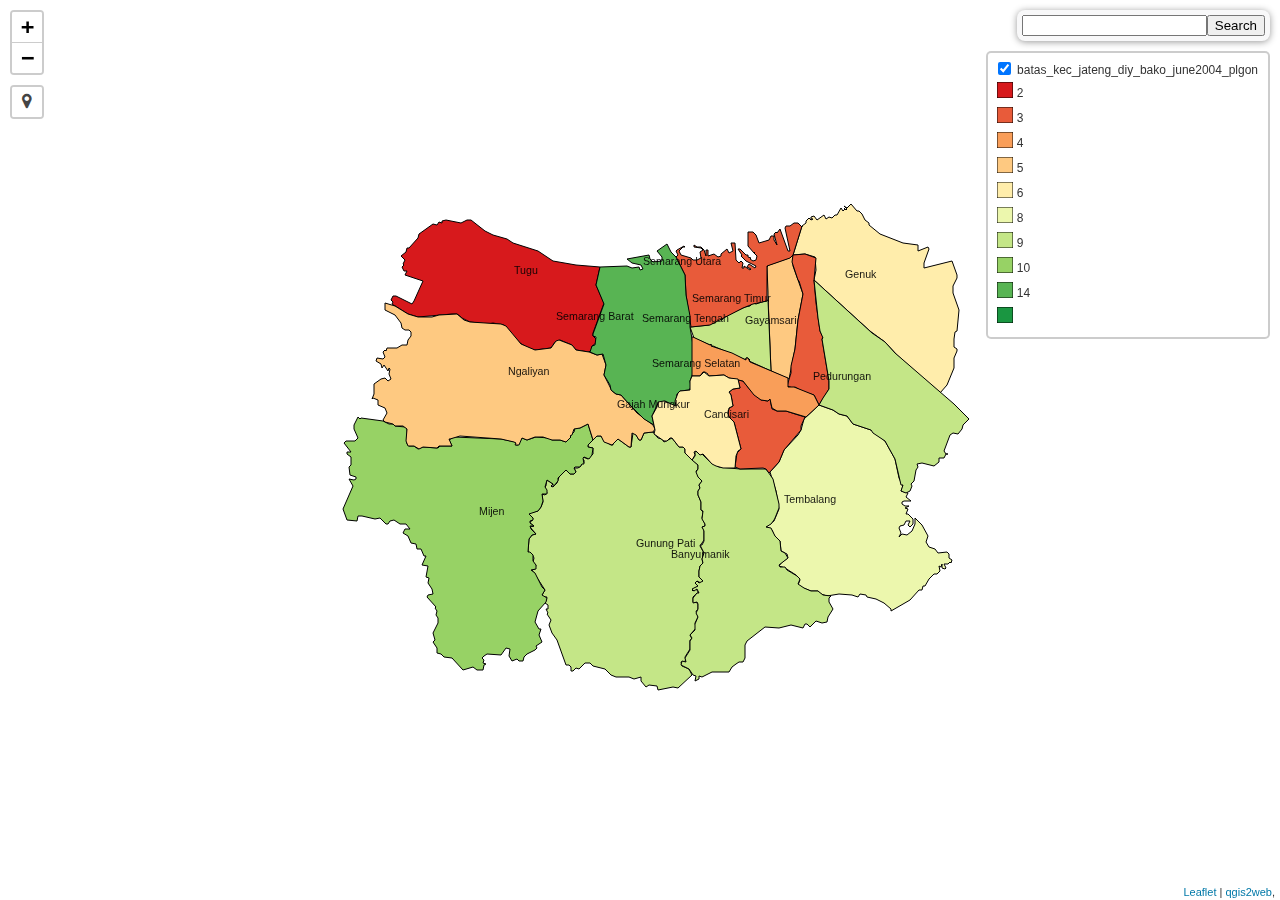
<file: DataSmaSemarang/index.html>
<!doctype html>
<html lang="en">
    <head>
        <meta charset="utf-8">
        <meta http-equiv="X-UA-Compatible" content="IE=edge">
        <meta name="viewport" content="initial-scale=1,user-scalable=no,maximum-scale=1,width=device-width">
        <meta name="mobile-web-app-capable" content="yes">
        <meta name="apple-mobile-web-app-capable" content="yes">
        <link rel="stylesheet" href="css/leaflet.css"><link rel="stylesheet" href="http://maxcdn.bootstrapcdn.com/font-awesome/4.6.1/css/font-awesome.min.css"><link rel="stylesheet" href="css/L.Control.Locate.min.css">
        <link rel="stylesheet" href="css/qgis2web.css">
        <link rel="stylesheet" href="css/Control.OSMGeocoder.css">
        <style>
        html, body, #map {
            width: 100%;
            height: 100%;
            padding: 0;
            margin: 0;
        }
        </style>
        <title></title>
    </head>
    <body>
        <div id="map">
        </div>
        <script src="js/qgis2web_expressions.js"></script>
        <script src="js/leaflet.js"></script><script src="js/L.Control.Locate.min.js"></script>
        <script src="js/leaflet.rotatedMarker.js"></script>
        <script src="js/leaflet.pattern.js"></script>
        <script src="js/leaflet-hash.js"></script>
        <script src="js/Autolinker.min.js"></script>
        <script src="js/rbush.min.js"></script>
        <script src="js/labelgun.min.js"></script>
        <script src="js/labels.js"></script>
        <script src="js/Control.OSMGeocoder.js"></script>
        <script src="js/proj4.js"></script>
        <script src="js/proj4leaflet.js"></script>
        <script src="data/batas_kec_jateng_diy_bako_june2004_plgon_0.js"></script>
        <script>
        var highlightLayer;
        function highlightFeature(e) {
            highlightLayer = e.target;

            if (e.target.feature.geometry.type === 'LineString') {
              highlightLayer.setStyle({
                color: '#ffff00',
              });
            } else {
              highlightLayer.setStyle({
                fillColor: '#ffff00',
                fillOpacity: 1
              });
            }
            highlightLayer.openPopup();
        }
        var crs = new L.Proj.CRS('EPSG:32749', '+proj=utm +zone=49 +south +datum=WGS84 +units=m +no_defs', {
            resolutions: [2800, 1400, 700, 350, 175, 84, 42, 21, 11.2, 5.6, 2.8, 1.4, 0.7, 0.35, 0.14, 0.07],
        });
        var map = L.map('map', {
            crs: crs,
            continuousWorld: false,
            worldCopyJump: false, 
            zoomControl:true, maxZoom:28, minZoom:1
        }).fitBounds([[-7.12069499432,110.229598819],[-6.92734214618,110.534362745]]);
        var hash = new L.Hash(map);
        map.attributionControl.addAttribution('<a href="https://github.com/tomchadwin/qgis2web" target="_blank">qgis2web</a>');
        L.control.locate().addTo(map);
        var bounds_group = new L.featureGroup([]);
        function setBounds() {
            map.setMaxBounds(map.getBounds());
        }
        function pop_batas_kec_jateng_diy_bako_june2004_plgon_0(feature, layer) {
            layer.on({
                mouseout: function(e) {
                    for (i in e.target._eventParents) {
                        e.target._eventParents[i].resetStyle(e.target);
                    }
                    if (typeof layer.closePopup == 'function') {
                        layer.closePopup();
                    } else {
                        layer.eachLayer(function(feature){
                            feature.closePopup()
                        });
                    }
                },
                mouseover: highlightFeature,
            });
            var popupContent = '<table>\
                    <tr>\
                        <th scope="row">PROVINSI</th>\
                        <td>' + (feature.properties['PROVINSI'] !== null ? Autolinker.link(String(feature.properties['PROVINSI'])) : '') + '</td>\
                    </tr>\
                    <tr>\
                        <th scope="row">KECAMATAN</th>\
                        <td>' + (feature.properties['KECAMATAN'] !== null ? Autolinker.link(String(feature.properties['KECAMATAN'])) : '') + '</td>\
                    </tr>\
                    <tr>\
                        <th scope="row">KABUPATEN</th>\
                        <td>' + (feature.properties['KABUPATEN'] !== null ? Autolinker.link(String(feature.properties['KABUPATEN'])) : '') + '</td>\
                    </tr>\
                    <tr>\
                        <th scope="row">Jumlah SMA</th>\
                        <td>' + (feature.properties['Jumlah SMA'] !== null ? Autolinker.link(String(feature.properties['Jumlah SMA'])) : '') + '</td>\
                    </tr>\
                </table>';
            layer.bindPopup(popupContent, {maxHeight: 400});
        }

        function style_batas_kec_jateng_diy_bako_june2004_plgon_0_0(feature) {
            switch(String(feature.properties['Jumlah SMA'])) {
                case '2':
                    return {
                pane: 'pane_batas_kec_jateng_diy_bako_june2004_plgon_0',
                opacity: 1,
                color: 'rgba(0,0,0,1.0)',
                dashArray: '',
                lineCap: 'butt',
                lineJoin: 'miter',
                weight: 1.0, 
                fill: true,
                fillOpacity: 1,
                fillColor: 'rgba(215,25,28,1.0)',
            }
                    break;
                case '3':
                    return {
                pane: 'pane_batas_kec_jateng_diy_bako_june2004_plgon_0',
                opacity: 1,
                color: 'rgba(0,0,0,1.0)',
                dashArray: '',
                lineCap: 'butt',
                lineJoin: 'miter',
                weight: 1.0, 
                fill: true,
                fillOpacity: 1,
                fillColor: 'rgba(232,91,58,1.0)',
            }
                    break;
                case '4':
                    return {
                pane: 'pane_batas_kec_jateng_diy_bako_june2004_plgon_0',
                opacity: 1,
                color: 'rgba(0,0,0,1.0)',
                dashArray: '',
                lineCap: 'butt',
                lineJoin: 'miter',
                weight: 1.0, 
                fill: true,
                fillOpacity: 1,
                fillColor: 'rgba(249,158,89,1.0)',
            }
                    break;
                case '5':
                    return {
                pane: 'pane_batas_kec_jateng_diy_bako_june2004_plgon_0',
                opacity: 1,
                color: 'rgba(0,0,0,1.0)',
                dashArray: '',
                lineCap: 'butt',
                lineJoin: 'miter',
                weight: 1.0, 
                fill: true,
                fillOpacity: 1,
                fillColor: 'rgba(254,201,129,1.0)',
            }
                    break;
                case '6':
                    return {
                pane: 'pane_batas_kec_jateng_diy_bako_june2004_plgon_0',
                opacity: 1,
                color: 'rgba(0,0,0,1.0)',
                dashArray: '',
                lineCap: 'butt',
                lineJoin: 'miter',
                weight: 1.0, 
                fill: true,
                fillOpacity: 1,
                fillColor: 'rgba(255,237,171,1.0)',
            }
                    break;
                case '8':
                    return {
                pane: 'pane_batas_kec_jateng_diy_bako_june2004_plgon_0',
                opacity: 1,
                color: 'rgba(0,0,0,1.0)',
                dashArray: '',
                lineCap: 'butt',
                lineJoin: 'miter',
                weight: 1.0, 
                fill: true,
                fillOpacity: 1,
                fillColor: 'rgba(236,247,173,1.0)',
            }
                    break;
                case '9':
                    return {
                pane: 'pane_batas_kec_jateng_diy_bako_june2004_plgon_0',
                opacity: 1,
                color: 'rgba(0,0,0,1.0)',
                dashArray: '',
                lineCap: 'butt',
                lineJoin: 'miter',
                weight: 1.0, 
                fill: true,
                fillOpacity: 1,
                fillColor: 'rgba(196,230,135,1.0)',
            }
                    break;
                case '10':
                    return {
                pane: 'pane_batas_kec_jateng_diy_bako_june2004_plgon_0',
                opacity: 1,
                color: 'rgba(0,0,0,1.0)',
                dashArray: '',
                lineCap: 'butt',
                lineJoin: 'miter',
                weight: 1.0, 
                fill: true,
                fillOpacity: 1,
                fillColor: 'rgba(151,210,101,1.0)',
            }
                    break;
                case '14':
                    return {
                pane: 'pane_batas_kec_jateng_diy_bako_june2004_plgon_0',
                opacity: 1,
                color: 'rgba(0,0,0,1.0)',
                dashArray: '',
                lineCap: 'butt',
                lineJoin: 'miter',
                weight: 1.0, 
                fill: true,
                fillOpacity: 1,
                fillColor: 'rgba(88,180,83,1.0)',
            }
                    break;
                default:
                    return {
                pane: 'pane_batas_kec_jateng_diy_bako_june2004_plgon_0',
                opacity: 1,
                color: 'rgba(0,0,0,1.0)',
                dashArray: '',
                lineCap: 'butt',
                lineJoin: 'miter',
                weight: 1.0, 
                fill: true,
                fillOpacity: 1,
                fillColor: 'rgba(26,150,65,1.0)',
            }
                    break;
            }
        }
        map.createPane('pane_batas_kec_jateng_diy_bako_june2004_plgon_0');
        map.getPane('pane_batas_kec_jateng_diy_bako_june2004_plgon_0').style.zIndex = 400;
        map.getPane('pane_batas_kec_jateng_diy_bako_june2004_plgon_0').style['mix-blend-mode'] = 'normal';
        var layer_batas_kec_jateng_diy_bako_june2004_plgon_0 = new L.geoJson(json_batas_kec_jateng_diy_bako_june2004_plgon_0, {
            attribution: '<a href=""></a>',
            pane: 'pane_batas_kec_jateng_diy_bako_june2004_plgon_0',
            onEachFeature: pop_batas_kec_jateng_diy_bako_june2004_plgon_0,
            style: style_batas_kec_jateng_diy_bako_june2004_plgon_0_0,
        });
        bounds_group.addLayer(layer_batas_kec_jateng_diy_bako_june2004_plgon_0);
        map.addLayer(layer_batas_kec_jateng_diy_bako_june2004_plgon_0);
        var osmGeocoder = new L.Control.OSMGeocoder({
            collapsed: false,
            position: 'topright',
            text: 'Search',
        });
        osmGeocoder.addTo(map);
        var baseMaps = {};
        L.control.layers(baseMaps,{'batas_kec_jateng_diy_bako_june2004_plgon<br /><table><tr><td style="text-align: center;"><img src="legend/batas_kec_jateng_diy_bako_june2004_plgon_0_20.png" /></td><td>2</td></tr><tr><td style="text-align: center;"><img src="legend/batas_kec_jateng_diy_bako_june2004_plgon_0_31.png" /></td><td>3</td></tr><tr><td style="text-align: center;"><img src="legend/batas_kec_jateng_diy_bako_june2004_plgon_0_42.png" /></td><td>4</td></tr><tr><td style="text-align: center;"><img src="legend/batas_kec_jateng_diy_bako_june2004_plgon_0_53.png" /></td><td>5</td></tr><tr><td style="text-align: center;"><img src="legend/batas_kec_jateng_diy_bako_june2004_plgon_0_64.png" /></td><td>6</td></tr><tr><td style="text-align: center;"><img src="legend/batas_kec_jateng_diy_bako_june2004_plgon_0_85.png" /></td><td>8</td></tr><tr><td style="text-align: center;"><img src="legend/batas_kec_jateng_diy_bako_june2004_plgon_0_96.png" /></td><td>9</td></tr><tr><td style="text-align: center;"><img src="legend/batas_kec_jateng_diy_bako_june2004_plgon_0_107.png" /></td><td>10</td></tr><tr><td style="text-align: center;"><img src="legend/batas_kec_jateng_diy_bako_june2004_plgon_0_148.png" /></td><td>14</td></tr><tr><td style="text-align: center;"><img src="legend/batas_kec_jateng_diy_bako_june2004_plgon_0_9.png" /></td><td></td></tr></table>': layer_batas_kec_jateng_diy_bako_june2004_plgon_0,},{collapsed:false}).addTo(map);
        setBounds();
        var i = 0;
        layer_batas_kec_jateng_diy_bako_june2004_plgon_0.eachLayer(function(layer) {
            var context = {
                feature: layer.feature,
                variables: {}
            };
            layer.bindTooltip((layer.feature.properties['KECAMATAN'] !== null?String('<div style="color: #000000; font-size: 8pt; font-family: \'MS Shell Dlg 2\', sans-serif;">' + layer.feature.properties['KECAMATAN']) + '</div>':''), {permanent: true, offset: [-0, -16], className: 'css_batas_kec_jateng_diy_bako_june2004_plgon_0'});
            labels.push(layer);
            totalMarkers += 1;
              layer.added = true;
              addLabel(layer, i);
              i++;
        });
        resetLabels([layer_bataskecjatengdiybakojune2004plgon_0]);
        map.on("zoomend", function(){
            resetLabels([layer_bataskecjatengdiybakojune2004plgon_0]);
        });
        map.on("layeradd", function(){
            resetLabels([layer_bataskecjatengdiybakojune2004plgon_0]);
        });
        map.on("layerremove", function(){
            resetLabels([layer_bataskecjatengdiybakojune2004plgon_0]);
        });
        </script>
    </body>
</html>
</file>
<file: DataSmaSemarang/css/leaflet.css>
/* required styles */

.leaflet-pane,
.leaflet-tile,
.leaflet-marker-icon,
.leaflet-marker-shadow,
.leaflet-tile-container,
.leaflet-pane > svg,
.leaflet-pane > canvas,
.leaflet-zoom-box,
.leaflet-image-layer,
.leaflet-layer {
	position: absolute;
	left: 0;
	top: 0;
	}
.leaflet-container {
	overflow: hidden;
	}
.leaflet-tile,
.leaflet-marker-icon,
.leaflet-marker-shadow {
	-webkit-user-select: none;
	   -moz-user-select: none;
	        user-select: none;
	  -webkit-user-drag: none;
	}
/* Safari renders non-retina tile on retina better with this, but Chrome is worse */
.leaflet-safari .leaflet-tile {
	image-rendering: -webkit-optimize-contrast;
	}
/* hack that prevents hw layers "stretching" when loading new tiles */
.leaflet-safari .leaflet-tile-container {
	width: 1600px;
	height: 1600px;
	-webkit-transform-origin: 0 0;
	}
.leaflet-marker-icon,
.leaflet-marker-shadow {
	display: block;
	}
/* .leaflet-container svg: reset svg max-width decleration shipped in Joomla! (joomla.org) 3.x */
/* .leaflet-container img: map is broken in FF if you have max-width: 100% on tiles */
.leaflet-container .leaflet-overlay-pane svg,
.leaflet-container .leaflet-marker-pane img,
.leaflet-container .leaflet-shadow-pane img,
.leaflet-container .leaflet-tile-pane img,
.leaflet-container img.leaflet-image-layer {
	max-width: none !important;
	}

.leaflet-container.leaflet-touch-zoom {
	-ms-touch-action: pan-x pan-y;
	touch-action: pan-x pan-y;
	}
.leaflet-container.leaflet-touch-drag {
	-ms-touch-action: pinch-zoom;
	}
.leaflet-container.leaflet-touch-drag.leaflet-touch-zoom {
	-ms-touch-action: none;
	touch-action: none;
}
.leaflet-container {
	-webkit-tap-highlight-color: transparent;
}
.leaflet-container a {
	-webkit-tap-highlight-color: rgba(51, 181, 229, 0.4);
}
.leaflet-tile {
	filter: inherit;
	visibility: hidden;
	}
.leaflet-tile-loaded {
	visibility: inherit;
	}
.leaflet-zoom-box {
	width: 0;
	height: 0;
	-moz-box-sizing: border-box;
	     box-sizing: border-box;
	z-index: 800;
	}
/* workaround for https://bugzilla.mozilla.org/show_bug.cgi?id=888319 */
.leaflet-overlay-pane svg {
	-moz-user-select: none;
	}

.leaflet-pane         { z-index: 400; }

.leaflet-tile-pane    { z-index: 200; }
.leaflet-overlay-pane { z-index: 400; }
.leaflet-shadow-pane  { z-index: 500; }
.leaflet-marker-pane  { z-index: 600; }
.leaflet-tooltip-pane   { z-index: 650; }
.leaflet-popup-pane   { z-index: 700; }

.leaflet-map-pane canvas { z-index: 100; }
.leaflet-map-pane svg    { z-index: 200; }

.leaflet-vml-shape {
	width: 1px;
	height: 1px;
	}
.lvml {
	behavior: url(#default#VML);
	display: inline-block;
	position: absolute;
	}


/* control positioning */

.leaflet-control {
	position: relative;
	z-index: 800;
	pointer-events: visiblePainted; /* IE 9-10 doesn't have auto */
	pointer-events: auto;
	}
.leaflet-top,
.leaflet-bottom {
	position: absolute;
	z-index: 1000;
	pointer-events: none;
	}
.leaflet-top {
	top: 0;
	}
.leaflet-right {
	right: 0;
	}
.leaflet-bottom {
	bottom: 0;
	}
.leaflet-left {
	left: 0;
	}
.leaflet-control {
	float: left;
	clear: both;
	}
.leaflet-right .leaflet-control {
	float: right;
	}
.leaflet-top .leaflet-control {
	margin-top: 10px;
	}
.leaflet-bottom .leaflet-control {
	margin-bottom: 10px;
	}
.leaflet-left .leaflet-control {
	margin-left: 10px;
	}
.leaflet-right .leaflet-control {
	margin-right: 10px;
	}


/* zoom and fade animations */

.leaflet-fade-anim .leaflet-tile {
	will-change: opacity;
	}
.leaflet-fade-anim .leaflet-popup {
	opacity: 0;
	-webkit-transition: opacity 0.2s linear;
	   -moz-transition: opacity 0.2s linear;
	     -o-transition: opacity 0.2s linear;
	        transition: opacity 0.2s linear;
	}
.leaflet-fade-anim .leaflet-map-pane .leaflet-popup {
	opacity: 1;
	}
.leaflet-zoom-animated {
	-webkit-transform-origin: 0 0;
	    -ms-transform-origin: 0 0;
	        transform-origin: 0 0;
	}
.leaflet-zoom-anim .leaflet-zoom-animated {
	will-change: transform;
	}
.leaflet-zoom-anim .leaflet-zoom-animated {
	-webkit-transition: -webkit-transform 0.25s cubic-bezier(0,0,0.25,1);
	   -moz-transition:    -moz-transform 0.25s cubic-bezier(0,0,0.25,1);
	     -o-transition:      -o-transform 0.25s cubic-bezier(0,0,0.25,1);
	        transition:         transform 0.25s cubic-bezier(0,0,0.25,1);
	}
.leaflet-zoom-anim .leaflet-tile,
.leaflet-pan-anim .leaflet-tile {
	-webkit-transition: none;
	   -moz-transition: none;
	     -o-transition: none;
	        transition: none;
	}

.leaflet-zoom-anim .leaflet-zoom-hide {
	visibility: hidden;
	}


/* cursors */

.leaflet-interactive {
	cursor: pointer;
	}
.leaflet-grab {
	cursor: -webkit-grab;
	cursor:    -moz-grab;
	}
.leaflet-crosshair,
.leaflet-crosshair .leaflet-interactive {
	cursor: crosshair;
	}
.leaflet-popup-pane,
.leaflet-control {
	cursor: auto;
	}
.leaflet-dragging .leaflet-grab,
.leaflet-dragging .leaflet-grab .leaflet-interactive,
.leaflet-dragging .leaflet-marker-draggable {
	cursor: move;
	cursor: -webkit-grabbing;
	cursor:    -moz-grabbing;
	}

/* marker & overlays interactivity */
.leaflet-marker-icon,
.leaflet-marker-shadow,
.leaflet-image-layer,
.leaflet-pane > svg path,
.leaflet-tile-container {
	pointer-events: none;
	}

.leaflet-marker-icon.leaflet-interactive,
.leaflet-image-layer.leaflet-interactive,
.leaflet-pane > svg path.leaflet-interactive {
	pointer-events: visiblePainted; /* IE 9-10 doesn't have auto */
	pointer-events: auto;
	}

/* visual tweaks */

.leaflet-container {
	background: #ddd;
	outline: 0;
	}
.leaflet-container a {
	color: #0078A8;
	}
.leaflet-container a.leaflet-active {
	outline: 2px solid orange;
	}
.leaflet-zoom-box {
	border: 2px dotted #38f;
	background: rgba(255,255,255,0.5);
	}


/* general typography */
.leaflet-container {
	font: 12px/1.5 "Helvetica Neue", Arial, Helvetica, sans-serif;
	}


/* general toolbar styles */

.leaflet-bar {
	box-shadow: 0 1px 5px rgba(0,0,0,0.65);
	border-radius: 4px;
	}
.leaflet-bar a,
.leaflet-bar a:hover {
	background-color: #fff;
	border-bottom: 1px solid #ccc;
	width: 26px;
	height: 26px;
	line-height: 26px;
	display: block;
	text-align: center;
	text-decoration: none;
	color: black;
	}
.leaflet-bar a,
.leaflet-control-layers-toggle {
	background-position: 50% 50%;
	background-repeat: no-repeat;
	display: block;
	}
.leaflet-bar a:hover {
	background-color: #f4f4f4;
	}
.leaflet-bar a:first-child {
	border-top-left-radius: 4px;
	border-top-right-radius: 4px;
	}
.leaflet-bar a:last-child {
	border-bottom-left-radius: 4px;
	border-bottom-right-radius: 4px;
	border-bottom: none;
	}
.leaflet-bar a.leaflet-disabled {
	cursor: default;
	background-color: #f4f4f4;
	color: #bbb;
	}

.leaflet-touch .leaflet-bar a {
	width: 30px;
	height: 30px;
	line-height: 30px;
	}
.leaflet-touch .leaflet-bar a:first-child {
	border-top-left-radius: 2px;
	border-top-right-radius: 2px;
	}
.leaflet-touch .leaflet-bar a:last-child {
	border-bottom-left-radius: 2px;
	border-bottom-right-radius: 2px;
	}

/* zoom control */

.leaflet-control-zoom-in,
.leaflet-control-zoom-out {
	font: bold 18px 'Lucida Console', Monaco, monospace;
	text-indent: 1px;
	}

.leaflet-touch .leaflet-control-zoom-in, .leaflet-touch .leaflet-control-zoom-out  {
	font-size: 22px;
	}


/* layers control */

.leaflet-control-layers {
	box-shadow: 0 1px 5px rgba(0,0,0,0.4);
	background: #fff;
	border-radius: 5px;
	}
.leaflet-control-layers-toggle {
	background-image: url(images/layers.png);
	width: 36px;
	height: 36px;
	}
.leaflet-retina .leaflet-control-layers-toggle {
	background-image: url(images/layers-2x.png);
	background-size: 26px 26px;
	}
.leaflet-touch .leaflet-control-layers-toggle {
	width: 44px;
	height: 44px;
	}
.leaflet-control-layers .leaflet-control-layers-list,
.leaflet-control-layers-expanded .leaflet-control-layers-toggle {
	display: none;
	}
.leaflet-control-layers-expanded .leaflet-control-layers-list {
	display: block;
	position: relative;
	}
.leaflet-control-layers-expanded {
	padding: 6px 10px 6px 6px;
	color: #333;
	background: #fff;
	}
.leaflet-control-layers-scrollbar {
	overflow-y: scroll;
	overflow-x: hidden;
	padding-right: 5px;
	}
.leaflet-control-layers-selector {
	margin-top: 2px;
	position: relative;
	top: 1px;
	}
.leaflet-control-layers label {
	display: block;
	}
.leaflet-control-layers-separator {
	height: 0;
	border-top: 1px solid #ddd;
	margin: 5px -10px 5px -6px;
	}

/* Default icon URLs */
.leaflet-default-icon-path {
	background-image: url(images/marker-icon.png);
	}


/* attribution and scale controls */

.leaflet-container .leaflet-control-attribution {
	background: #fff;
	background: rgba(255, 255, 255, 0.7);
	margin: 0;
	}
.leaflet-control-attribution,
.leaflet-control-scale-line {
	padding: 0 5px;
	color: #333;
	}
.leaflet-control-attribution a {
	text-decoration: none;
	}
.leaflet-control-attribution a:hover {
	text-decoration: underline;
	}
.leaflet-container .leaflet-control-attribution,
.leaflet-container .leaflet-control-scale {
	font-size: 11px;
	}
.leaflet-left .leaflet-control-scale {
	margin-left: 5px;
	}
.leaflet-bottom .leaflet-control-scale {
	margin-bottom: 5px;
	}
.leaflet-control-scale-line {
	border: 2px solid #777;
	border-top: none;
	line-height: 1.1;
	padding: 2px 5px 1px;
	font-size: 11px;
	white-space: nowrap;
	overflow: hidden;
	-moz-box-sizing: border-box;
	     box-sizing: border-box;

	background: #fff;
	background: rgba(255, 255, 255, 0.5);
	}
.leaflet-control-scale-line:not(:first-child) {
	border-top: 2px solid #777;
	border-bottom: none;
	margin-top: -2px;
	}
.leaflet-control-scale-line:not(:first-child):not(:last-child) {
	border-bottom: 2px solid #777;
	}

.leaflet-touch .leaflet-control-attribution,
.leaflet-touch .leaflet-control-layers,
.leaflet-touch .leaflet-bar {
	box-shadow: none;
	}
.leaflet-touch .leaflet-control-layers,
.leaflet-touch .leaflet-bar {
	border: 2px solid rgba(0,0,0,0.2);
	background-clip: padding-box;
	}


/* popup */

.leaflet-popup {
	position: absolute;
	text-align: center;
	margin-bottom: 20px;
	}
.leaflet-popup-content-wrapper {
	padding: 1px;
	text-align: left;
	border-radius: 12px;
	}
.leaflet-popup-content {
	margin: 13px 19px;
	line-height: 1.4;
	}
.leaflet-popup-content p {
	margin: 18px 0;
	}
.leaflet-popup-tip-container {
	width: 40px;
	height: 20px;
	position: absolute;
	left: 50%;
	margin-left: -20px;
	overflow: hidden;
	pointer-events: none;
	}
.leaflet-popup-tip {
	width: 17px;
	height: 17px;
	padding: 1px;

	margin: -10px auto 0;

	-webkit-transform: rotate(45deg);
	   -moz-transform: rotate(45deg);
	    -ms-transform: rotate(45deg);
	     -o-transform: rotate(45deg);
	        transform: rotate(45deg);
	}
.leaflet-popup-content-wrapper,
.leaflet-popup-tip {
	background: white;
	color: #333;
	box-shadow: 0 3px 14px rgba(0,0,0,0.4);
	}
.leaflet-container a.leaflet-popup-close-button {
	position: absolute;
	top: 0;
	right: 0;
	padding: 4px 4px 0 0;
	border: none;
	text-align: center;
	width: 18px;
	height: 14px;
	font: 16px/14px Tahoma, Verdana, sans-serif;
	color: #c3c3c3;
	text-decoration: none;
	font-weight: bold;
	background: transparent;
	}
.leaflet-container a.leaflet-popup-close-button:hover {
	color: #999;
	}
.leaflet-popup-scrolled {
	overflow: auto;
	border-bottom: 1px solid #ddd;
	border-top: 1px solid #ddd;
	}

.leaflet-oldie .leaflet-popup-content-wrapper {
	zoom: 1;
	}
.leaflet-oldie .leaflet-popup-tip {
	width: 24px;
	margin: 0 auto;

	-ms-filter: "progid:DXImageTransform.Microsoft.Matrix(M11=0.70710678, M12=0.70710678, M21=-0.70710678, M22=0.70710678)";
	filter: progid:DXImageTransform.Microsoft.Matrix(M11=0.70710678, M12=0.70710678, M21=-0.70710678, M22=0.70710678);
	}
.leaflet-oldie .leaflet-popup-tip-container {
	margin-top: -1px;
	}

.leaflet-oldie .leaflet-control-zoom,
.leaflet-oldie .leaflet-control-layers,
.leaflet-oldie .leaflet-popup-content-wrapper,
.leaflet-oldie .leaflet-popup-tip {
	border: 1px solid #999;
	}


/* div icon */

.leaflet-div-icon {
	background: #fff;
	border: 1px solid #666;
	}


/* Tooltip */
/* Base styles for the element that has a tooltip */
.leaflet-tooltip {
	position: absolute;
	padding: 6px;
	background-color: #fff;
	border: 1px solid #fff;
	border-radius: 3px;
	color: #222;
	white-space: nowrap;
	-webkit-user-select: none;
	-moz-user-select: none;
	-ms-user-select: none;
	user-select: none;
	pointer-events: none;
	box-shadow: 0 1px 3px rgba(0,0,0,0.4);
	}
.leaflet-tooltip.leaflet-clickable {
	cursor: pointer;
	pointer-events: auto;
	}
.leaflet-tooltip-top:before,
.leaflet-tooltip-bottom:before,
.leaflet-tooltip-left:before,
.leaflet-tooltip-right:before {
	position: absolute;
	pointer-events: none;
	border: 6px solid transparent;
	background: transparent;
	content: "";
	}

/* Directions */

.leaflet-tooltip-bottom {
	margin-top: 6px;
}
.leaflet-tooltip-top {
	margin-top: -6px;
}
.leaflet-tooltip-bottom:before,
.leaflet-tooltip-top:before {
	left: 50%;
	margin-left: -6px;
	}
.leaflet-tooltip-top:before {
	bottom: 0;
	margin-bottom: -12px;
	border-top-color: #fff;
	}
.leaflet-tooltip-bottom:before {
	top: 0;
	margin-top: -12px;
	margin-left: -6px;
	border-bottom-color: #fff;
	}
.leaflet-tooltip-left {
	margin-left: -6px;
}
.leaflet-tooltip-right {
	margin-left: 6px;
}
.leaflet-tooltip-left:before,
.leaflet-tooltip-right:before {
	top: 50%;
	margin-top: -6px;
	}
.leaflet-tooltip-left:before {
	right: 0;
	margin-right: -12px;
	border-left-color: #fff;
	}
.leaflet-tooltip-right:before {
	left: 0;
	margin-left: -12px;
	border-right-color: #fff;
	}
</file>
<file: DataSmaSemarang/css/qgis2web.css>
#map {
    background-color: #ffffff
}
th {
    text-align: left;
    vertical-align: top;
}
.info {
    padding: 6px 8px;
    font: 14px/16px Arial, Helvetica, sans-serif;
    background: white;
    background: rgba(255,255,255,0.8);
    box-shadow: 0 0 15px rgba(0,0,0,0.2);
    border-radius: 5px;
}
.info h2 {
    margin: 0 0 5px;
    color: #777;
}
.leaflet-container {
    background: #fff;
    padding-right: 10px;
}
.leaflet-popup-content {
    width:auto !important;
    padding-right:10px;
}
.leaflet-tooltip {
    background: none;
    box-shadow: none;
    border: none;
}
.leaflet-tooltip-left:before, .leaflet-tooltip-right:before {
    border: 0px;
}
</file>
<file: DataSmaSemarang/css/Control.OSMGeocoder.css>
.leaflet-control-geocoder a {
	background-position: 50% 50%;
	background-repeat: no-repeat;
	display: block;
}

.leaflet-control-geocoder {
	box-shadow: 0 1px 7px #999;
	background: #f8f8f9;
	-moz-border-radius: 8px;
	-webkit-border-radius: 8px;
	border-radius: 8px;
}

.leaflet-control-geocoder a {
	background-image: url(images/geocoder.png);
	width: 36px;
	height: 36px;
}

.leaflet-touch .leaflet-control-geocoder a {
	width: 44px;
	height: 44px;
}

.leaflet-control-geocoder .leaflet-control-geocoder-form,
.leaflet-control-geocoder-expanded .leaflet-control-geocoder-toggle {
	display: none;
}

.leaflet-control-geocoder-expanded .leaflet-control-geocoder-form {
	display: block;
	position: relative;
}

.leaflet-control-geocoder-expanded .leaflet-control-geocoder-form {
	padding: 5px;
}
</file>
<file: DataSmaSemarang/css/L.Control.Locate.min.css>
.leaflet-control-locate a{font-size:1.4em;color:#444}.leaflet-control-locate.active a{color:#2074B6}.leaflet-control-locate.active.following a{color:#FC8428}
/*# sourceMappingURL=L.Control.Locate.min.css.map */
</file>
